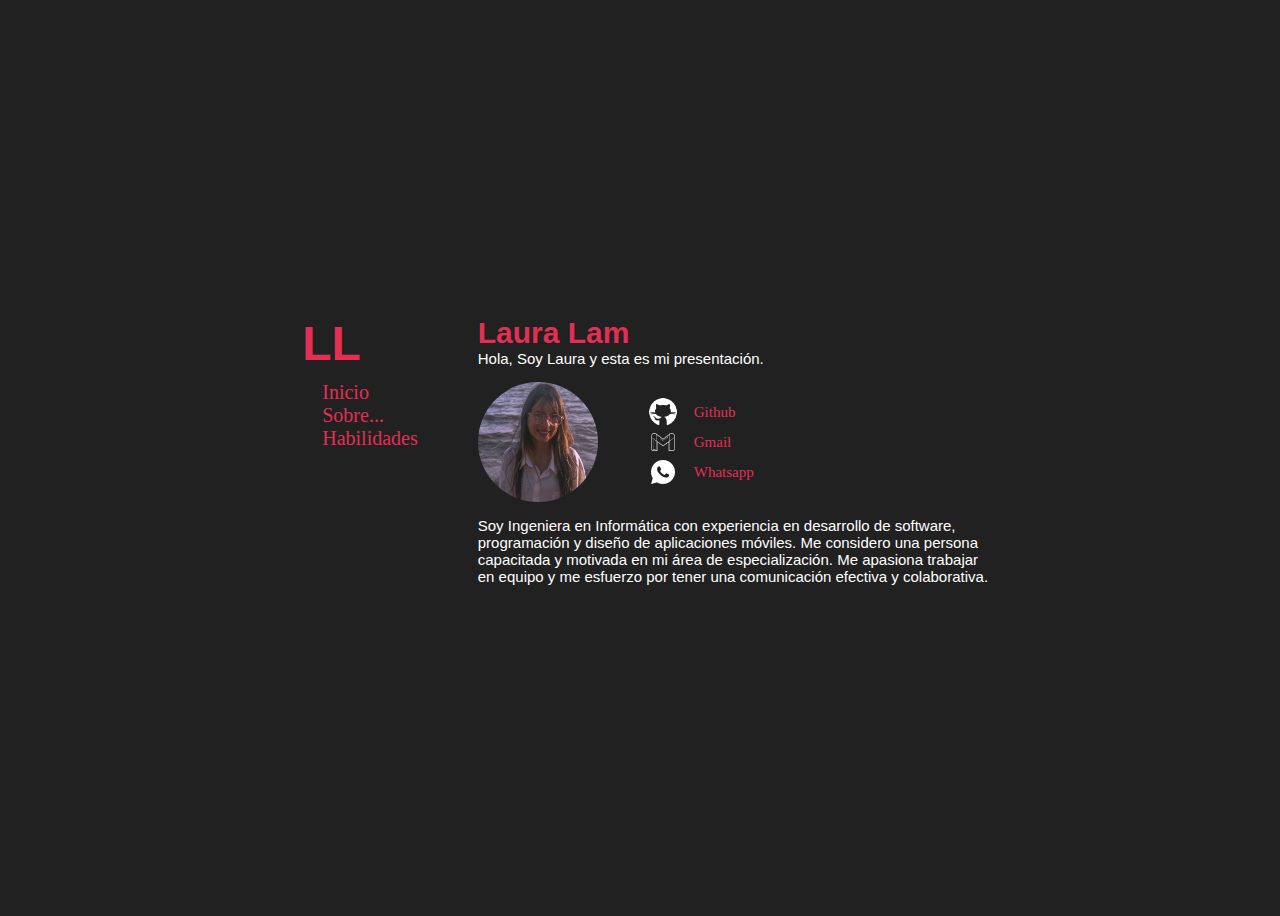
<file: index.html>
<!DOCTYPE html>
<html lang="en">
  <head>
    <meta charset="UTF-8" />
    <meta http-equiv="X-UA-Compatible" content="IE=edge" />
    <meta name="viewport" content="width=device-width, initial-scale=1.0" />
    <title>Mi perfil</title>
    <link rel="stylesheet" href="./style.css" />
  </head>
  <body class="body-container">
    <div class="page-container">
      <nav class="nav-container">
        <h2>LL</h2>
        <ul class="about-me">
          <li><a href="./index.html" type="src">Inicio</a></li>
          <li><a href="./sobre.html">Sobre...</a></li>
          <li><a href="./habilidades.html">Habilidades</a></li>
        </ul>
      </nav>
      <main class="main-container">
        <h1>Laura Lam</h1>
        <p class="hola-container">
          Hola, Soy Laura y esta es mi  presentación.
        </p>
        <div class="social-container">
          <img src="./image/s.jpg" alt="Mi imagen personal" class="image-container" />
          <div class="redes-container">
            <div class="github-container">
              <img class="icono-git"  src="icons/icons8-github-50.png" alt="imagen de github" />
              <a href="https://github.com/lauralamruano">Github</a>
            </div>
            <div class="gmail-container">
              <img class="icono-gmail" src="icons/icons8-gmail-100.png" alt="imagen de gmail" />
              <a href="mailto:lamruanolaura@gmail.com">Gmail</a>
            </div>
            <div class="whatsapp-container">
              <img class="icono-whatsapp" src="icons/icons8-whatsapp-30.png" alt="imagen de whatsapp" />
              <a href="https://wa.me/+5354916323">Whatsapp</a>
            </div>
          </div>
        </div>
        <p>
          Soy Ingeniera en Informática con experiencia en desarrollo de
          software, programación y diseño de aplicaciones móviles. Me considero
          una persona capacitada y motivada en mi área de especialización. Me
          apasiona trabajar en equipo y me esfuerzo por tener una comunicación
          efectiva y colaborativa.
        </p>
      </main>
    </div>
  </body>
</html>
</file>
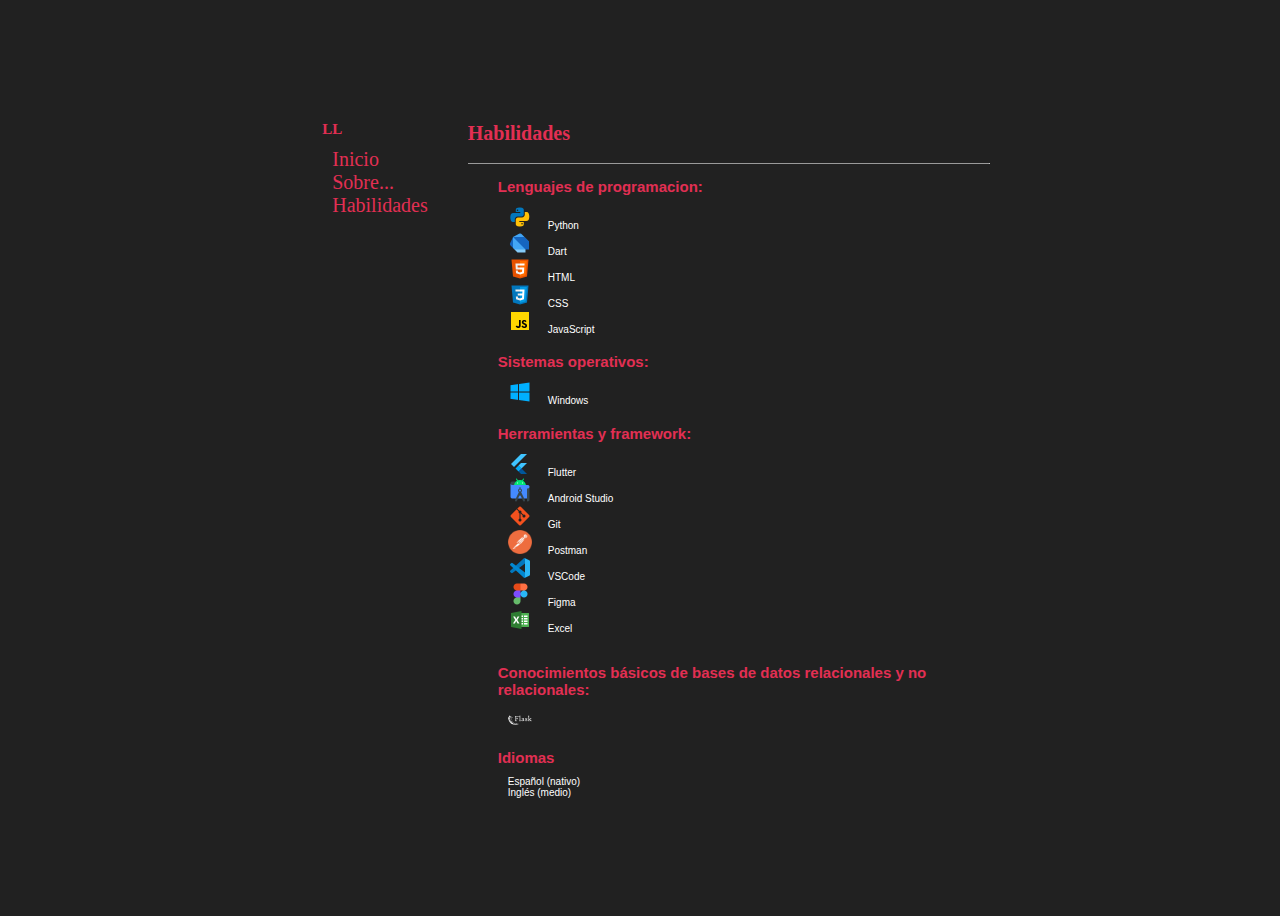
<file: habilidades.html>
<!DOCTYPE html>
<html lang="en">
  <head>
    <meta charset="UTF-8" />
    <meta http-equiv="X-UA-Compatible" content="IE=edge" />
    <meta name="viewport" content="width=device-width, initial-scale=1.0" />
    <title>Habilidades</title>
    <link rel="stylesheet" href="./habilidades.css" />
  </head>
  <body class="body-container">
    <div class="page-container">
      <nav class="nav-container">
        <h2>LL</h2>
        <ul class="about-me">
          <li><a href="./index.html" type="src">Inicio</a></li>
          <li><a href="./sobre.html">Sobre...</a></li>
          <li><a href="./habilidades.html">Habilidades</a></li>
        </ul>
      </nav>
      <main class="main-container">
        <h1>Habilidades</h1>
        <hr/>
        <section>
           <h2>Lenguajes de programacion:</h2>
        <ul class="lenguajes">
          <li><img  src="./icons/python.png" alt="Imagen Python">Python</li>
          <li><img  src="./icons/dart.png" alt="Imagen Dart">Dart</li>
          <li><img  src="./icons/html.png" alt="Imagen HTML">HTML</li>
          <li><img  src="./icons/css.png" alt="Imagen CSS">CSS</li>
          <li><img  src="./icons/javascript.png" alt="Imagen JavaScript">JavaScript</li>
        </ul>
        </section>
        <section>
          <h2>Sistemas operativos:</h2>
        <ul class="sistemas">
          <li><img class="windows" src="./icons/windows.png" alt="Imagen de Windows">Windows</li>
        </ul>
        </section>
        <section> 
          <h2>Herramientas y framework:</h2>
        <ul class="herramientas">
          <li><img  src="./icons/flutter.png" alt="Imagen Flutter">Flutter</li>
          <li><img  src="./icons/android.png" alt="Imagen Android Studio">Android Studio</li>
          <li><img  src="./icons/git.png" alt="Imagen Git">Git</li>
          <li><img  src="./icons/postman-icon.png" alt="Imagen Postman">Postman</li>
          <li><img  src="./icons/vscode.png" alt="Imagen vscode">VSCode</li>
          <li><img  src="./icons/figma.png" alt="Imagen figma">Figma</li>
          <li><img  src="./icons/excel.png" alt="Imagen Excel">Excel</li>
        </ul>
        </section>
        <section>
           <h2>Conocimientos básicos de bases de datos relacionales y no relacionales:</h2>
        <ul class="bd">
          <li><img src="./icons/icons8-flask-48 (1).png" alt="Imagen Flask"></li>
        </ul>
        </section>
        <section>
          <h2>Idiomas</h2>
          <ul>
            <li>Español (nativo)</li>
            <li>Inglés (medio)</li>
          </ul>
        </section>
      </main>
    </div>
  </body>
</html>
</file>
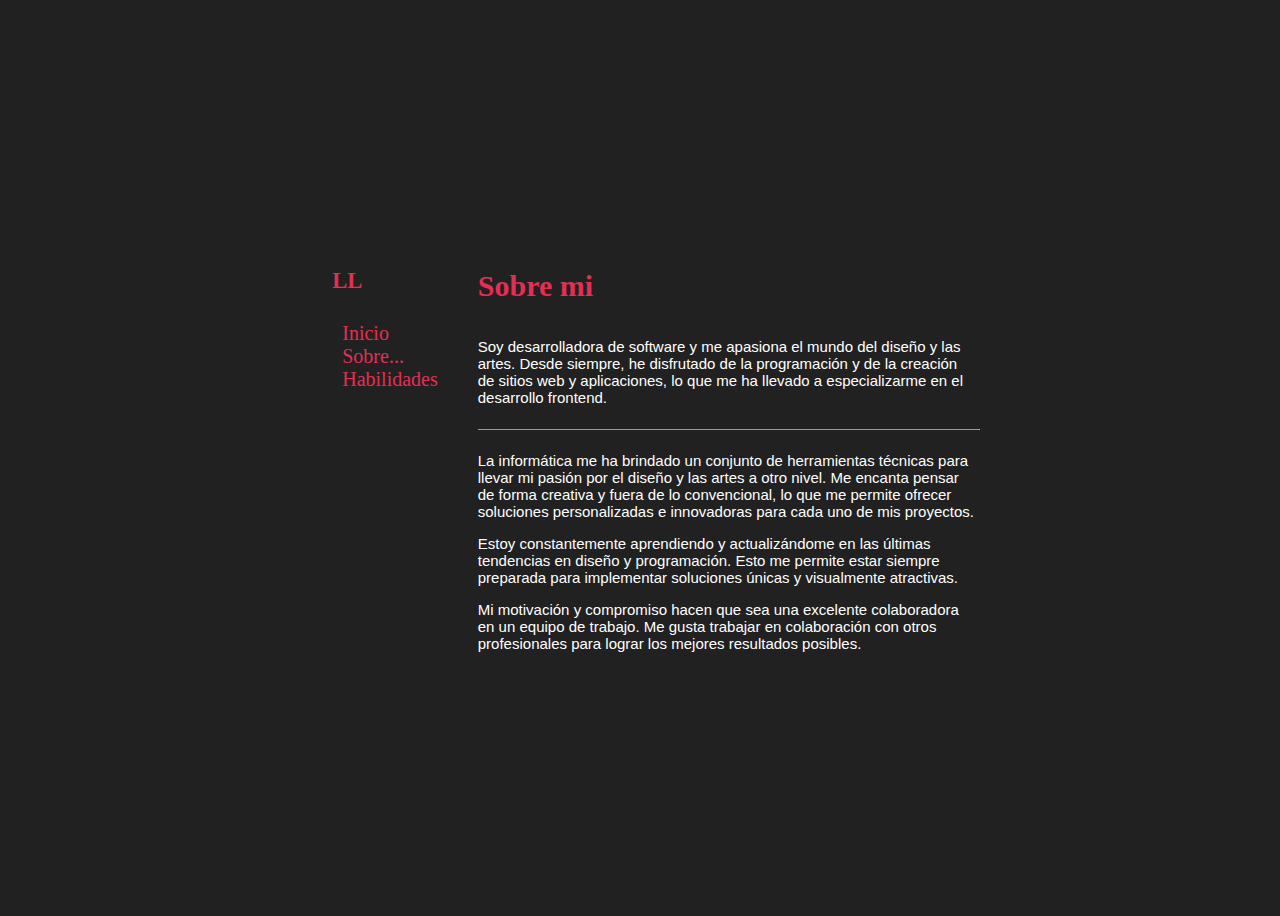
<file: sobre.html>
<!DOCTYPE html>
<html lang="en">
  <head>
    <meta charset="UTF-8" />
    <meta http-equiv="X-UA-Compatible" content="IE=edge" />
    <meta name="viewport" content="width=device-width, initial-scale=1.0" />
    <title>Sobre</title>
    <link rel="stylesheet" href="./sobre.css" />
  </head>
  <body class="body-container">
    <div class="page-container">
      <nav class="nav-container">
        <h2>LL</h2>
        <ul class="about-me">
          <li><a href="./index.html" type="src">Inicio</a></li>
          <li><a href="./sobre.html">Sobre...</a></li>
          <li><a href="./habilidades.html">Habilidades</a></li>
        </ul>
      </nav>
      <main class="main-container">
        <h1>Sobre mi</h1>
        <section class="presentacion-container">
          <p>
            Soy desarrolladora de software y me apasiona el mundo
            del diseño y las artes. Desde siempre, he disfrutado de la
            programación y de la creación de sitios web y aplicaciones, lo que
            me ha llevado a especializarme en el desarrollo frontend.
          </p>
        </section>
        <hr />
        <section>
          <p>
            La informática me ha brindado un conjunto de herramientas técnicas
            para llevar mi pasión por el diseño y las artes a otro nivel. Me
            encanta pensar de forma creativa y fuera de lo convencional, lo que
            me permite ofrecer soluciones personalizadas e innovadoras para cada
            uno de mis proyectos.
          </p>
          <p>
            Estoy constantemente aprendiendo y actualizándome en las últimas
            tendencias en diseño y programación. Esto me permite estar siempre
            preparada para implementar soluciones únicas y visualmente
            atractivas.
          </p>
          <p>
            Mi motivación y compromiso hacen que sea una excelente colaboradora
            en un equipo de trabajo. Me gusta trabajar en colaboración con
            otros profesionales para lograr los mejores resultados posibles.
          </p>
        </section>
      </main>
    </div>
  </body>
</html>
</file>
<file: style.css>
:root{
  --primary-color: rgb(226, 47, 83);
}


html{
  font-size: 62.5%;
}

body {
  background-color: #212121;
  color: #ffffff;
  font-size: 1.5rem;
}

.body-container {
  display: flex;
  flex-direction: column;
  align-items: center;
  justify-content: center;
  min-height: 100vh;
}

.page-container {
  display: flex;
  flex-direction: column;
  align-items: flex-start;
  margin-left: auto;
  margin-right: auto;
}

.main-container {
  margin-left: 2rem;
  display: flex;
  flex-direction: column;
  align-items: flex-start;
  justify-content: center;
  max-width: 60rem;
  font-family: "Segoe UI", Tahoma, Geneva, Verdana, sans-serif;
}

h1 {
  margin-top: 0;
  color: var(--primary-color);
  margin-bottom: 0%;
  font-family: 'Raleway', sans-serif;
}

.image-container {
  height: 12rem;
  width: 12rem;
  border-radius: 6rem;
  margin-right: 2rem;
  object-fit: cover;
}

.social-container {
  display: flex;
  flex-direction: row;
  align-items: center;
}

.nav-container {
  color: var(--primary-color);
  display: flex;
  flex-direction: column;
  height: 100%;
}

h2 {
  font-size: 4.8rem;
  margin-top: 0;
  margin-bottom: 0;
  margin-left: 2rem;
  font-family: 'Raleway', sans-serif;
}

.about-me {
  list-style: none;
  display: flex;
  flex-direction: row;
  margin-top: 0;
  margin-bottom: 0rem;
  padding: 1rem 1rem;
  font-size: 2rem;
  text-align: left;
  border-radius: 0.4rem;
  border-inline-end: 0;
  border: none;
  margin-left: 2rem;
}

.about-me a {
  margin-right: 2rem;
  padding: 0rem 2rem;  
}
a {
  text-decoration: none;
  color: var(--primary-color);
  font-family: 'Maitree', serif;
}
a:active{
  color: #ffffff;
}
.hola-container {
  margin-top: 0%;
}

.redes-conatiner {
  display: flex;
  flex-direction: row;
}

.github-container,
.gmail-container,
.whatsapp-container {
  display: flex;
  align-items: center;
}

.icono-whatsapp,
.icono-gmail,
.icono-git {
  font-size: 1.6rem;
  font-weight: bold;
  line-height: 1.5;
  margin-right: 1.6rem;
  max-width: 3rem;
  max-height: 3rem;
}

p{
  font-family: 'Montserrat Alternates', sans-serif;
}

.active-link{
  background: #3b3b3b;
  border-radius: 40rem;
}

@media (min-width: 600px){
  .about-me{
    flex-direction: column;
    padding: 1rem 0rem;
  }
  .page-container{
    flex-direction: row;
  }
  .image-container{
    margin-right: 5rem;
  }
}

@media (min-width: 800px){
  .main-container{
    max-width: 52rem;
  }
}
</file>
<file: habilidades.css>
:root{
  --primary-color: rgb(226, 47, 83);
}

html{
  font-size: 62.5%;
}


body {
  background-color: #212121;
  color: #ffffff;
}

.body-container {
  display: flex;
  flex-direction: column;
  align-items: center;
  justify-content: center;
  min-height: 100vh;
}

.page-container {
  display: flex;
  flex-direction: column;
  align-items: flex-start;
  margin-left: auto;
  margin-right: auto;
}

.main-container {
  margin-left: 4rem;
  display: flex;
  flex-direction: column;
  align-items: flex-start;
  justify-content: center;
  max-width: 52rem;
  font-family: 'Segoe UI', Tahoma, Geneva, Verdana, sans-serif;
}

h1 {
  color: var(--primary-color);
  font-family: 'Roboto Slab', serif;
}

.nav-container {
  color: var(--primary-color);
  display: flex;
  flex-direction: column;
  height: 100%;
}

.about-me {
  list-style: none;
  display: flex;
  flex-direction: row;
  margin-top: 0;
  margin-bottom: 0rem;
  padding: 1rem 1rem;
  font-size: 2rem;
  text-align: left;
  border-radius: 0.4rem;
  border-inline-end: 0;
  border: none;
  margin-left: 2rem;
}

.about-me a {
  margin-right: 2rem;  
  padding: 0rem 2rem;  
}

a {
  text-decoration: none;
  color: var(--primary-color);
}
a:active{
  color: #ffffff;
}

.main-container h2 {
  display: flex;
  flex-direction: column;
  list-style: none;
  list-style-type: none;
  padding: 2.4rem, 2.4rem;
  margin-top: 4%;
}

.main-container img{
  max-width: 2.4rem;
  max-height: 2.4rem;
  margin-right: 1.6rem;
  line-height: 1.5;
}

h2 {
  color: var(--primary-color);
  margin-bottom: 0%;
}
hr {
  border-bottom: var(--primary-color);
  width: 100%;
  height: 0;
}

h2{
  margin-left: 3rem;
}

li{
  list-style: none;
}
.active-link{
  background: #3b3b3b;
  border-radius: 40rem;
}

@media (min-width: 600px){
  .about-me{
    flex-direction: column;
    padding: 1rem 0rem;
  }
  .page-container{
    flex-direction: row;
  }
  .main-container{
    margin-left: 0;
  }
}
</file>
<file: sobre.css>
:root{
  --primary-color: rgb(226, 47, 83);
}

html{
  font-size: 62.5%;
}


body {
    background-color: #212121;
    color: #ffffff;
    overflow-y: auto;
    font-size: 1.5rem;
  }

.body-container {
    display: flex;
    flex-direction: column;
    align-items: center;
    justify-content: center;
    min-height: 100vh;
  }

  .page-container {
    display: flex;
    flex-direction: column;
    align-items: flex-start;
    margin-left: auto;
    margin-right: auto;
  }

.main-container {
    margin-left: 4rem;
    display: flex;
    flex-direction: column;
    align-items: flex-start;
    justify-content: center;
    max-width: 50rem;
    font-family: 'Segoe UI', Tahoma, Geneva, Verdana, sans-serif;
  }
  
h1 {
    color: var(--primary-color);
    font-family: 'Roboto Slab', serif;
  }

.nav-container {
    color: var(--primary-color);
    display: flex;
    flex-direction: column;
    height: 100%;
  }


  .about-me {
    list-style: none;
    display: flex;
    flex-direction: row;
    margin-top: 0;
    margin-bottom: 0rem;
    padding: 1rem 1rem;
    font-size: 2rem;
    text-align: left;
    border-radius: 0.4rem;
    border-inline-end: 0;
    border: none;
    margin-left: 2rem;
  }
  
  .about-me a {
    margin-right: 2rem; 
    padding: 0rem 2rem;   
  }
  
  a {
    text-decoration: none;
    color: var(--primary-color);
  }
  a:active{
    color: #ffffff;
  }

hr{
  border-bottom: var(--primary-color);
  width: 100%;
  height: 0;
}

h2{
  margin-left: 3rem;
}

.active-link{
  background: #3b3b3b;
  border-radius: 40rem;
}

@media (min-width: 600px){
  .about-me{
    flex-direction: column;
    padding: 1rem 0rem;
  }
  .page-container{
    flex-direction: row;
  }
  .main-container{
    margin-left: 0;
  }
}
</file>
